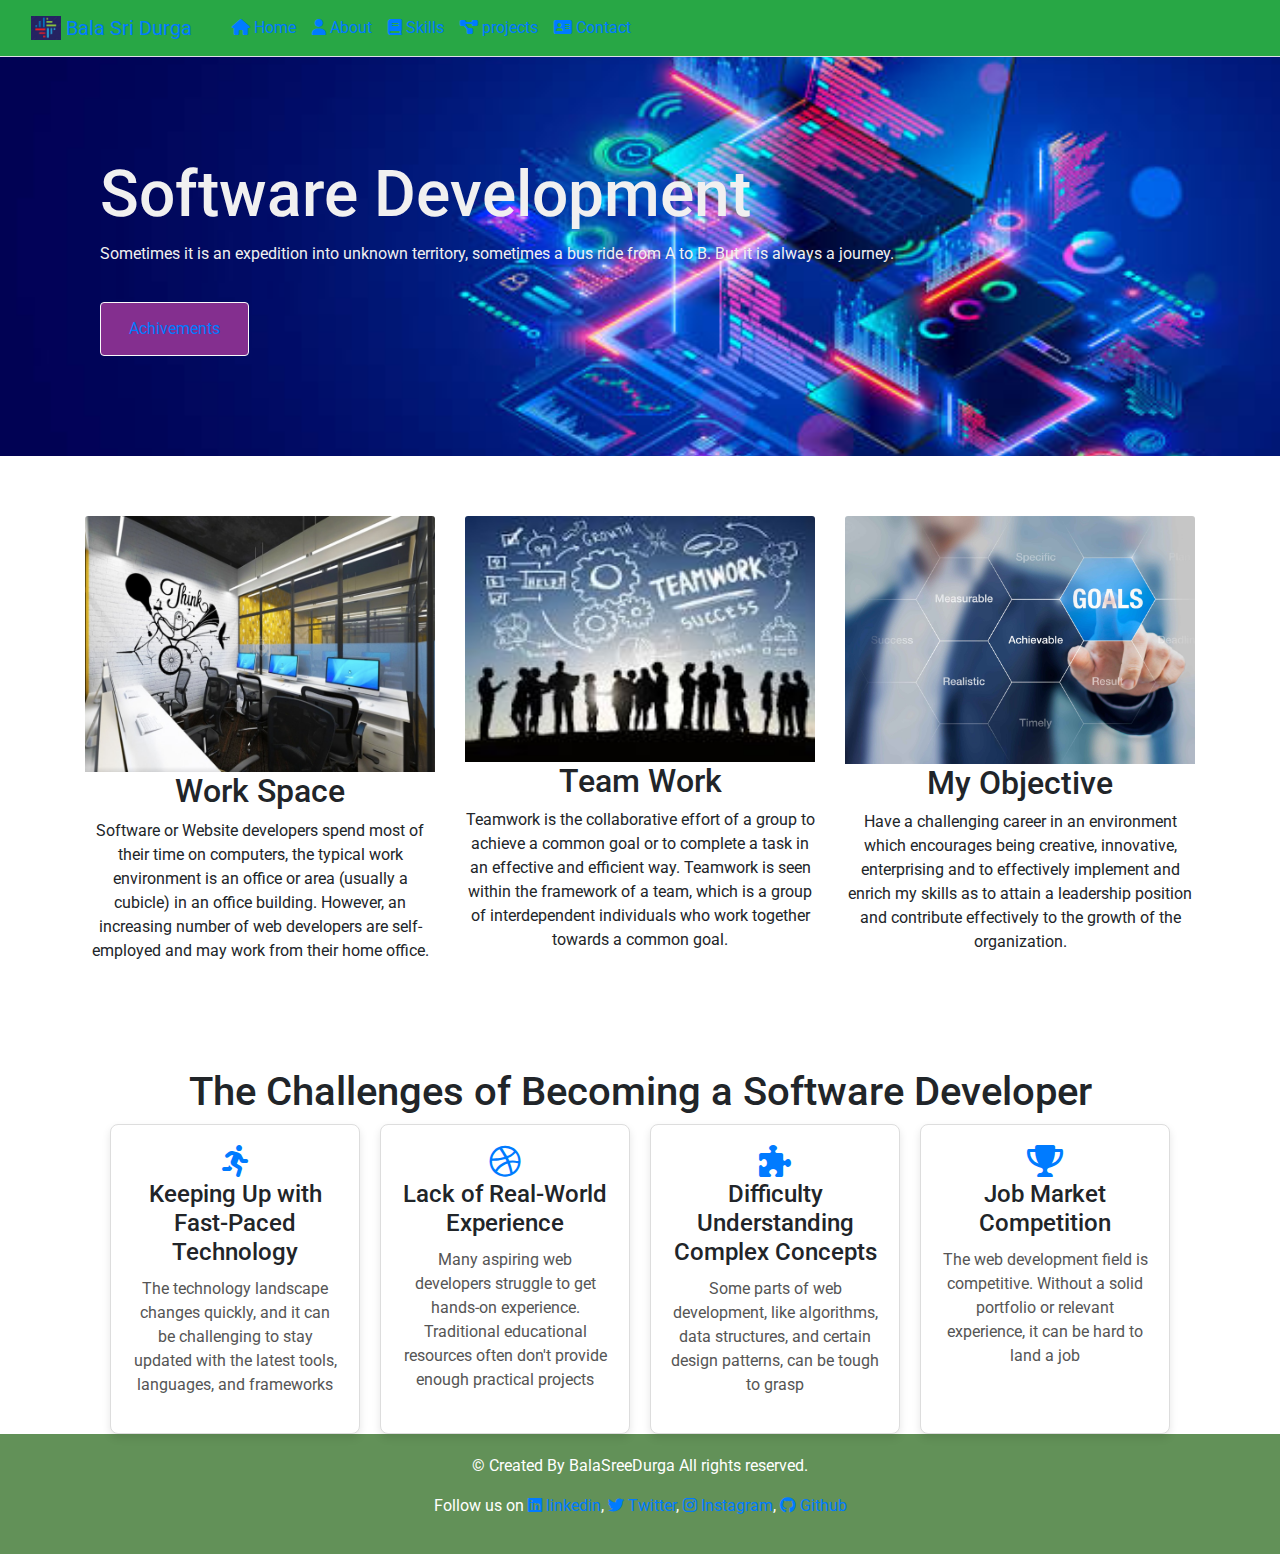
<file: Index.html>
<!DOCTYPE html>
<html lang="en">
<head>
    <meta charset="UTF-8">
    <meta name="viewport" content="width=device-width, initial-scale=1.0">
    <title>My Website</title>
    <!-- Bootstrap CSS -->
    <link href="https://stackpath.bootstrapcdn.com/bootstrap/4.5.2/css/bootstrap.min.css" rel="stylesheet">
    <link rel="stylesheet" href="https://fonts.googleapis.com/css?family=Roboto&display=swap">
    <link
    href="https://cdnjs.cloudflare.com/ajax/libs/font-awesome/6.0.0-beta3/css/all.min.css"
    rel="stylesheet"
  />
    <link rel="stylesheet" href="style.css"/>
</head>
<body>
  <nav class="navbar navbar-expand-lg bg-success border-bottom border-body navbar navbar-expand-lg bg-body-tertiary">
    <div class="container-fluid">
      <a class="navbar-brand" href="#">
      <img src="./Images/logo.png" alt="Logo" width="30" height="24" class="d-inline-block align-text-top">
       Bala Sri Durga
      </a>
        <a class="navbar-brand" href="#"> </a>
        <button class="navbar-toggler btn btn-outline-warning me-2 border" type="button" data-bs-toggle="collapse"
            data-bs-target="#navbarSupportedContent" aria-controls="navbarSupportedContent" aria-expanded="false"
            aria-label="Toggle navigation">
            <span class="navbar-toggler-icon"></span>
        </button>
        
        <div class="collapse navbar-collapse" id="navbarSupportedContent">
          
    
    <ul class="navbar-nav ">
      <li class="nav-item">
        <a class="nav-link active" aria-current="page" href="#"><i class="fa-solid fa-house"></i> Home</a>
      </li>
     
      <li class="nav-item">
        <a class="nav-link active" aria-current="page" href="http://127.0.0.1:5500/About.html"><i class="fa-solid fa-user"></i> About</a>
      </li>
      <li class="nav-item">
        <a class="nav-link active" aria-current="page" href="http://127.0.0.1:5500/skills.html"><i class="fa-solid fa-book"></i> Skills</a>
      </li>
     
      

      <li class="nav-item">
        <a class="nav-link" href="http://127.0.0.1:5500/projects.html"><i class="fa-solid fa-diagram-project"></i> projects</a>
      </li>
      <li class="nav-item">
        <a class="nav-link" href="http://127.0.0.1:5500/contact.html"><i class="fa-solid fa-address-card"></i> Contact</a>
      </li></ul>
  </nav>
</div></div>
</body>
    <!-- Header Section -->
    <header class="header-section">
     
        <h1>Software Development</h1>
        <p>Sometimes it is an expedition into unknown territory, sometimes a bus ride from A to B. But it is always a journey.</p>
        <button class="btn btn-light"><a class="nav-link active" aria-current="page" href="http://127.0.0.1:5500/skills.html">Achivements</a></button>
    </header>
    <section class="features-section text-center">
        <div class="container">
            <div class="row">
                <div class="col-md-4">
                  <img src="./Images/workspace.png" class="card-img-top"alt="img"  >
                    <h2>Work Space</h2>
                    <p>Software or Website developers spend most of their time on computers, the typical work environment is an office or area (usually a cubicle) in an office building. However, an increasing number of web developers are self-employed and may work from their home office.</p>
                </div>
                <div class="col-md-4">
                    <img src="./Images/Team work.jpeg" class="card-img-top"alt="img-top"  width="100%" height="50%">
                    <h2>Team Work</h2>
                    <p>Teamwork is the collaborative effort of a group to achieve a common goal or to complete a task in an effective and efficient way. Teamwork is seen within the framework of a team, which is a group of interdependent individuals who work together towards a common goal.</p>
                </div>
                <div class="col-md-4">
                    <img src="./Images/goals.jpeg" class="card-img-top"alt="img-top" >
                    <h2>My Objective</h2>
                    <p>Have a challenging career in an environment which encourages being creative,
                      innovative, enterprising and to effectively implement and enrich my skills as to attain a
                      leadership position and contribute effectively to the growth of the organization.</p>
                </div>
            </div>
        </div>
    </section>
    <section class="cards">
    <h1>The Challenges of Becoming a Software Developer</h1>
    
    <div class="card-container">
      <div class="card">
        <a class=""href="#"><i class="fas fa-running"></i></a>
          <h4>Keeping Up with Fast-Paced Technology</h4>
          <p>The technology landscape changes quickly, and it can be challenging to stay updated with the latest tools, languages, and frameworks</p>
      </div>
      <div class="card">
        <a class=""href="#"><i class="fa-brands fa-dribbble"></i></a>
          <h4>Lack of Real-World Experience</h4>
          <p>Many aspiring web developers struggle to get hands-on experience. Traditional educational resources often don't provide enough practical projects</p>
      </div>
      <div class="card">
        <a class=""href="#"><i class="fa-solid fa-puzzle-piece"></i></a>
          <h4>Difficulty Understanding Complex Concepts</h4>
          <p>Some parts of web development, like algorithms, data structures, and certain design patterns, can be tough to grasp</p>
      </div>
      <div class="card">
        <a class=""href="#"><i class="fa-solid fa-trophy"></i></a>
          <h4>Job Market Competition</h4>
          <p>The web development field is competitive. Without a solid portfolio or relevant experience, it can be hard to land a job</p>
      </div>
  </div>
</section>
  
<footer>
  <p>&copy; Created By BalaSreeDurga All rights reserved.</p>
  <p>
      Follow us on 
      <a href="https://www.linkedin.com" target="_blank"><i class="fab fa-linkedin"></i> linkedin</a>,
      <a href="https://www.twitter.com" target="_blank"><i class="fab fa-twitter"></i> Twitter</a>,
      <a href="https://www.instagram.com" target="_blank"><i class="fab fa-instagram"></i> Instagram</a>,
      <a href="https://www.github.com" target="_blank"><i class="fab fa-github"></i> Github</a>
  </p>
</footer>

     
<!--<footer>
      <div class="card text-center">
      <div class="card-footer text-body-dark bg-success">
        Created By Balasreedurga
        </div>
      </div>
    </footer>
    -->
    
   
    <script src="https://cdn.jsdelivr.net/npm/bootstrap@5.3.3/dist/js/bootstrap.bundle.min.js"
        integrity="sha384-YvpcrYf0tY3lHB60NNkmXc5s9fDVZLESaAA55NDzOxhy9GkcIdslK1eN7N6jIeHz"
        crossorigin="anonymous"></script>
</body>

</html>
</file>
<file: style.css>
.header-section {
    background-image: url('./Images/bg2.jpg');
    background-size: cover;
    background-position: center;
    object-fit: cover;
    color: rgb(241, 240, 240);
    text-align: left;
    padding: 100px ;
    /*margin:  100px;*/
}
.header-section h1 {
    font-size: 4rem;
    font-style: normal;
}
.header-section p {
    font-size: 1rem;
}
.header-section button {
    margin-top: 20px;
    background-color: #842f8f;
    color: aliceblue;
}
.features-section {
    padding: 60px 0;
}

.cards h1{
    display: flex;
    justify-content: center;
}
.card-container {
    display: flex;
    flex-wrap: wrap;
    gap: 20px;
    justify-content: center;
}
.card {
    background-color: #fff;
    border: 1px solid #ddd;
    border-radius: 8px;
    box-shadow: 0 4px 8px rgba(0,0,0,0.1);
    padding: 20px;
    text-align: center;
    width: 250px;
}
.card i{
    font-size: xx-large;
}
.card h4 {
    margin: 0;
    margin-bottom: 10px;
}
.card p {
    color: #555;
}
footer {
    background-color: #629158;
    color: white;
    padding: 20px;
    text-align: center;
}
footer a {
    color: #007bff;
    text-decoration: none;
}
footer a:hover {
    text-decoration: underline;
}
</file>
